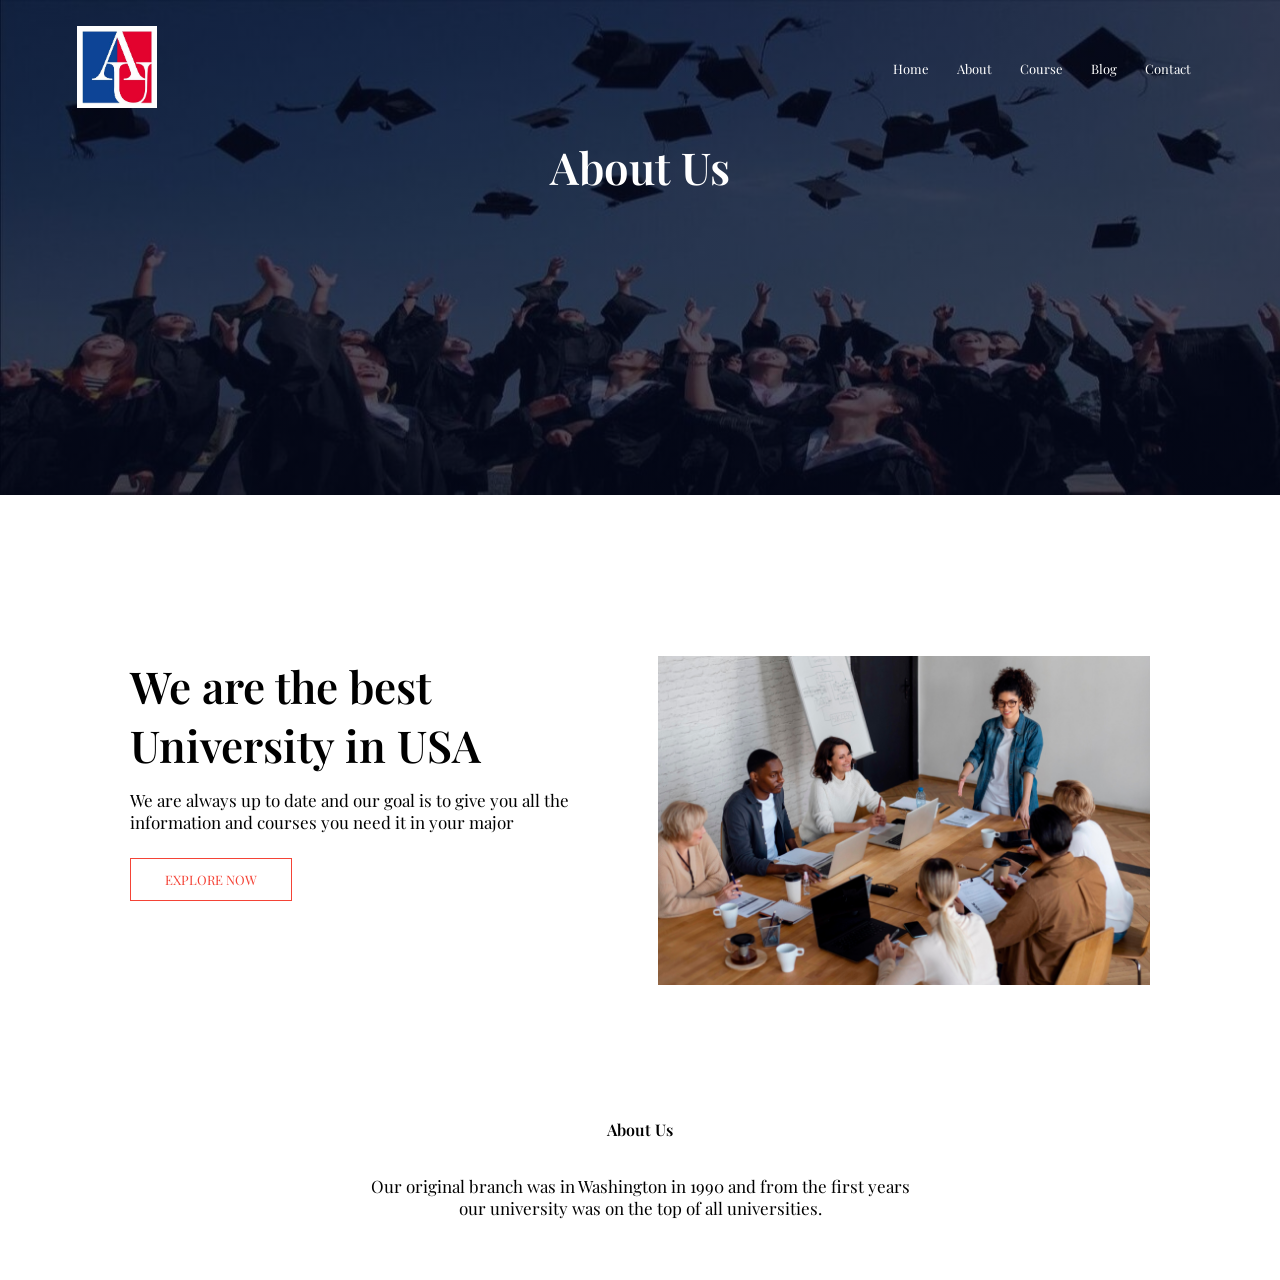
<file: about.html>
<!DOCTYPE html>
<html>
<head>
 <meta name="viepoint" content="width=device-width,initial-scale=1.0">
 <title> American University </title>
 <link rel="stylesheet" href="style.css">
 <link rel="preconnect" href="https://fonts.gstatic.com" crossorigin>
<link href="https://fonts.googleapis.com/css2?family=Playfair+Display&display=swap" rel="stylesheet">
 <link rel="stylesheet" href="https://stackpath.bootstrapcdn.com./font-awesome/4.7.0/css/font-awesome.min.css">
</head>
<body>
<section class="sub-header">
<nav>
 <a href="index.html"><img src="images/logo.png"></a>
 <div class="nav-links" id="navLinks">
 <i class="fa fa-times" onclick="hideMenu()"></i>
 <ul>
<li><a href="index.html">Home</a></li>
 <li><a href="about.html">About</a></li>
 <li><a href="course.html">Course</a></li>
 <li><a href="blog.html">Blog</a></li>
 <li><a href="contact.html">Contact</a></li>
 </ul>
</div>
<i class="fa fa-bars" onclick="showMenu()"></i>
</nav>

<h1>About Us</h1>

</section>


<section class="about-us">
<div class="row">
 <div class ="about-col">
 <h1>We are the best University in USA</h1>
 <p>We are always up to date and our goal is to give you all the information and courses you need it in your major</p>
<a href="" class="hero-btn red-btn">EXPLORE NOW</a>
</div>
<div class="about-col">
<img src="images/about.jpg">
</div>
</div>
</section>
<section class="footer">
 <h4>About Us</h4>
<p>Our original branch was in Washington in 1990 and from the first years <br>our university was on the top of all universities.</p>
<div class="icons">
 <i class="fa fa-facebook-official"></i>
 <i class="fa fa-instagram"></i>
 <i class="fa fa-twitter"></i>
 <i class="fa fa-linkedin-square"></i>
</div>
</section> 

<script>

 var navLinks=document.getElementById("navLinks");
 function showMenu(){
   navLinks.style.right= "0";
}
 function hideMenu(){
   navLinks.style.right="-200px";
}
</script>

</body>
</html>
</file>
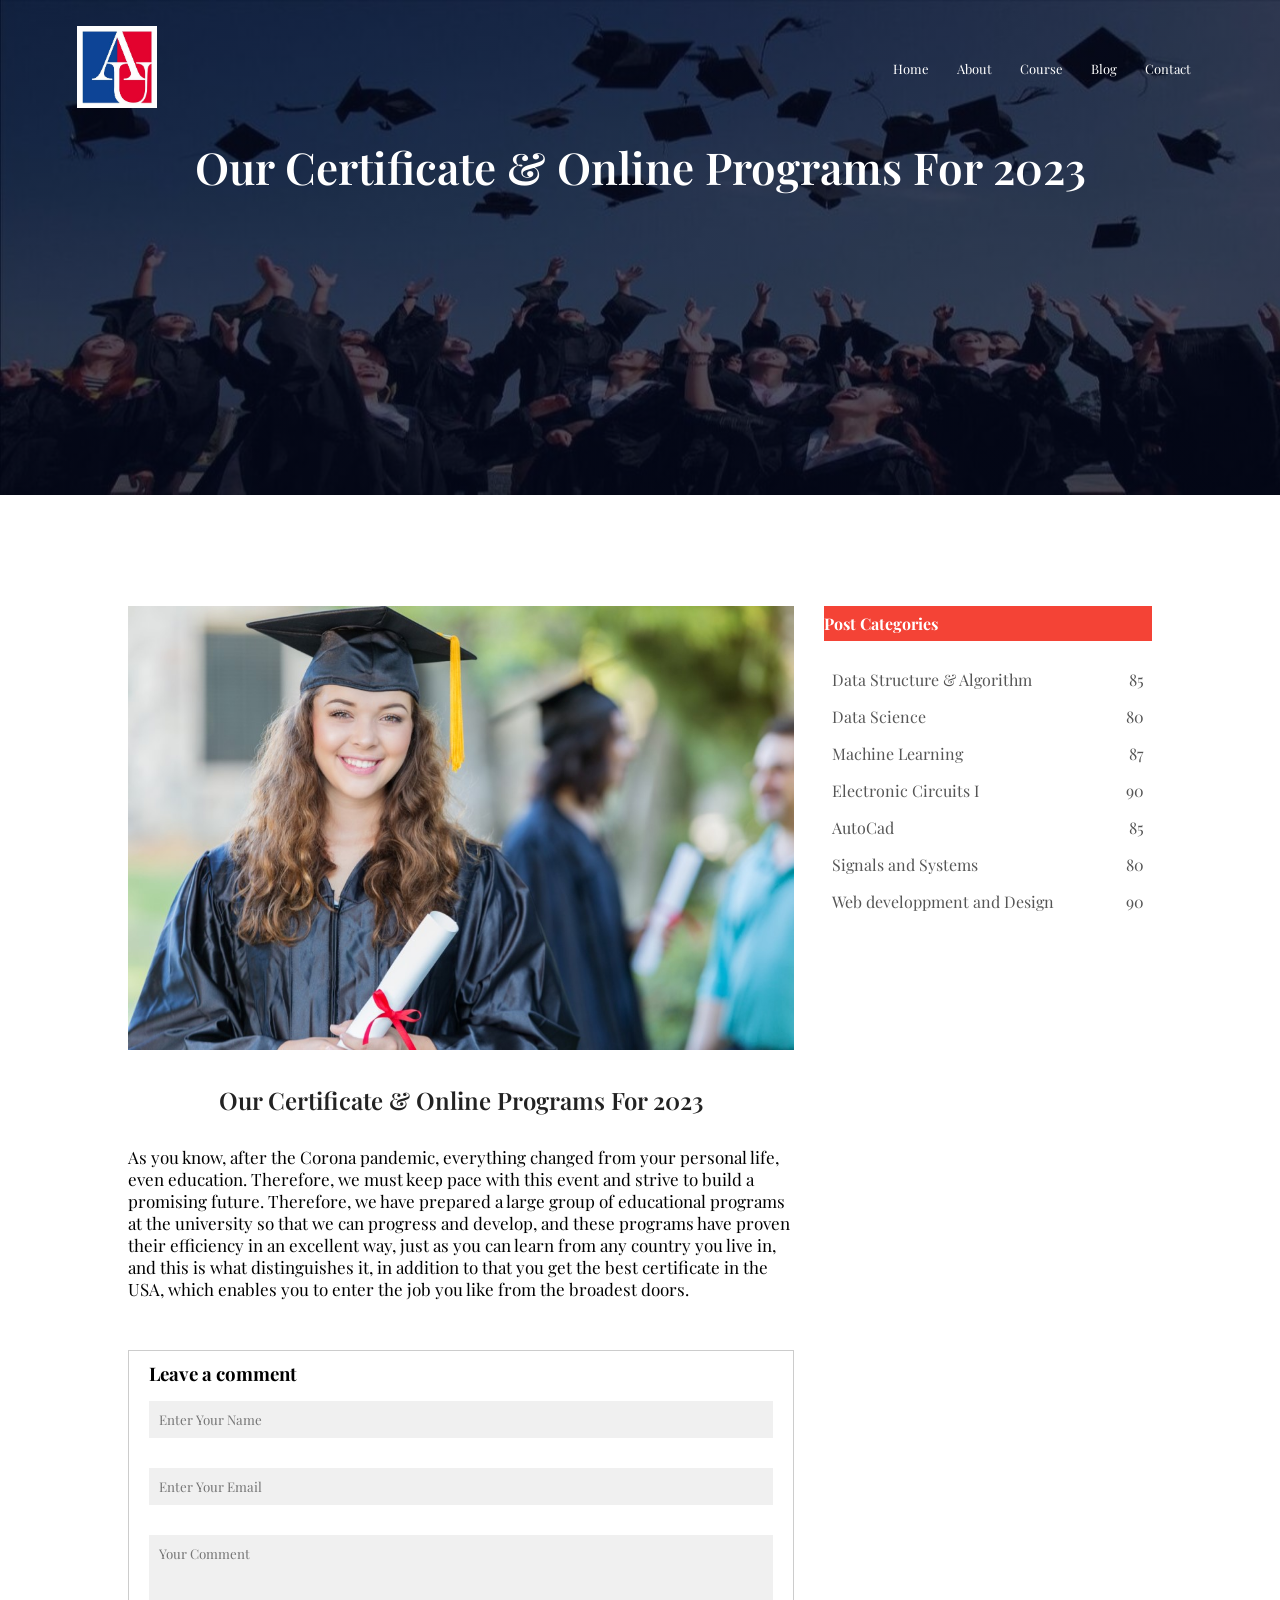
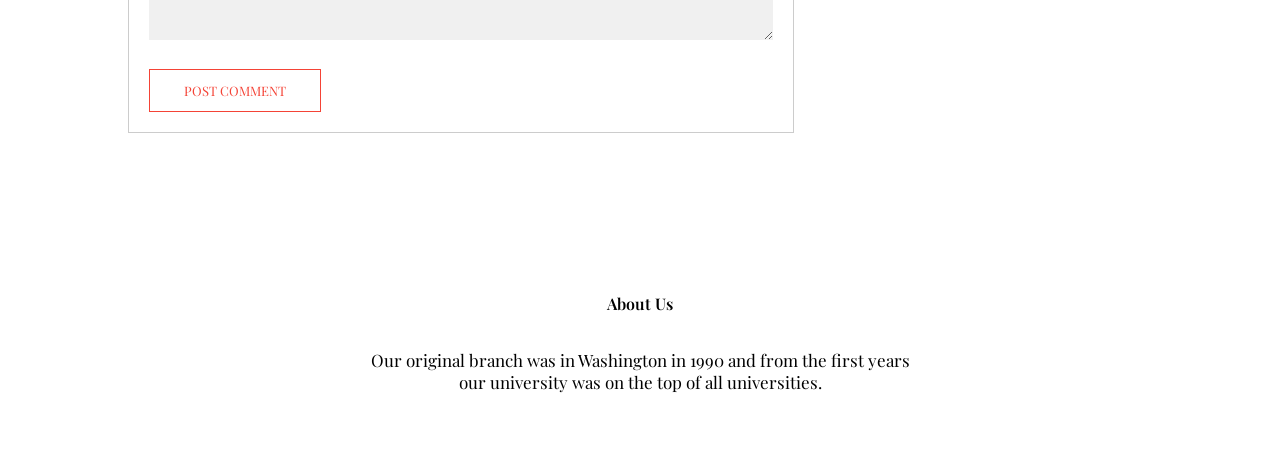
<file: blog.html>
<!DOCTYPE html>
<html>
<head>
 <meta name="viepoint" content="width=device-width,initial-scale=1.0">
 <title> American University </title>
 <link rel="stylesheet" href="style.css">
 <link rel="preconnect" href="https://fonts.gstatic.com" crossorigin>
<link href="https://fonts.googleapis.com/css2?family=Playfair+Display&display=swap" rel="stylesheet">
 <link rel="stylesheet" href="https://stackpath.bootstrapcdn.com./font-awesome/4.7.0/css/font-awesome.min.css">
</head>
<body>
<section class="sub-header">
<nav>
 <a href="index.html"><img src="images/logo.png"></a>
 <div class="nav-links" id="navLinks">
 <i class="fa fa-times" onclick="hideMenu()"></i>
 <ul>
 <li><a href="index.html">Home</a></li>
 <li><a href="about.html">About</a></li>
 <li><a href="course.html">Course</a></li>
 <li><a href="blog.html">Blog</a></li>
 <li><a href="contact.html">Contact</a></li>
 </ul>
</div>
<i class="fa fa-bars" onclick="showMenu()"></i>
</nav>

<h1>Our Certificate & Online Programs For 2023</h1>

</section>

<section class="blog-content">
 <div class="row">
 <div class="blog-left">
 <img src="images/certificate.jpg">
<h2>Our Certificate & Online Programs For 2023</h2>
<p>As you know, after the Corona pandemic, everything changed from your personal life, even education. Therefore, we must keep pace with this event and strive to build a promising future. Therefore, we have prepared a large group of educational programs at the university so that we can progress and develop, and these programs have proven their efficiency in an excellent way, just as you can learn from any country you live in, and this is what distinguishes it, in addition to that you get the best certificate in the USA, which enables you to enter the job you like from the broadest doors.</p>

<div class="comment-box">
<h3>Leave a comment</h3>
<form class="comment-form">
<input type="text" placeholder="Enter Your Name">
<input type="email" placeholder="Enter Your Email">
<textarea rows="5" placeholder="Your Comment">
</textarea>
<button type="submit" class="hero-btn red-btn">POST COMMENT</button>
</form>

</div>
</div>

<div class="blog-right">
<h3>Post Categories</h3>
<div>
<span>Data Structure & Algorithm</span>
<span>85</span>
</div>
<div>
<span>Data Science</span>
<span>80</span>
</div>
<div>
<span>Machine Learning</span>
<span>87</span>
</div>
<div>
<span>Electronic Circuits I</span>
<span>90</span>
</div>
<div>
<span>AutoCad</span>
<span>85</span>
</div>
<div>
<span>Signals and Systems</span>
<span>80</span>
</div>
<div>
<span>Web developpment and Design</span>
<span>90</span>
</div>
</div>
</div>
</section>

<section class="footer">
 <h4>About Us</h4>
<p>Our original branch was in Washington in 1990 and from the first years <br>our university was on the top of all universities.</p>
<div class="icons">
 <i class="fa fa-facebook-official"></i>
 <i class="fa fa-instagram"></i>
 <i class="fa fa-twitter"></i>
 <i class="fa fa-linkedin-square"></i>
</div>
</section> 

<script>

 var navLinks=document.getElementById("navLinks");
 function showMenu(){
   navLinks.style.right= "0";
}
 function hideMenu(){
   navLinks.style.right="-200px";
}
</script>

</body>
</html>
</file>
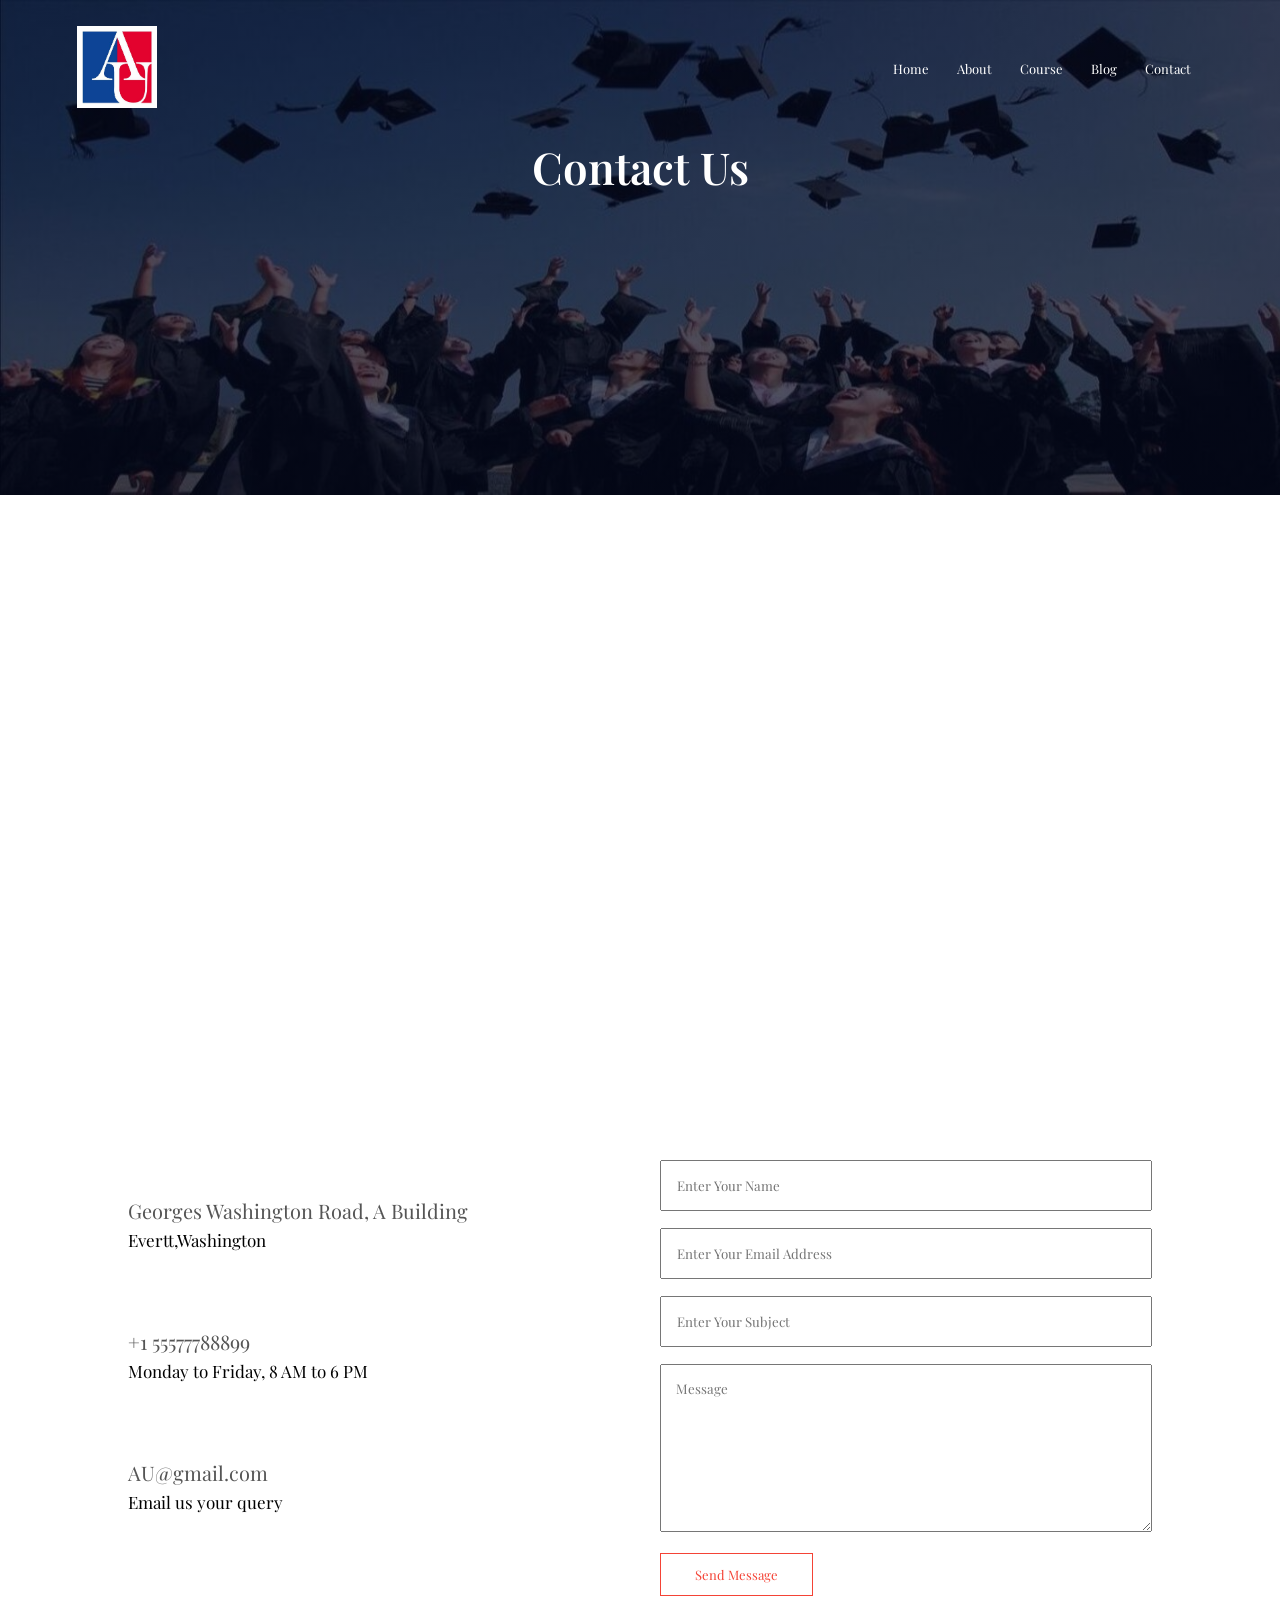
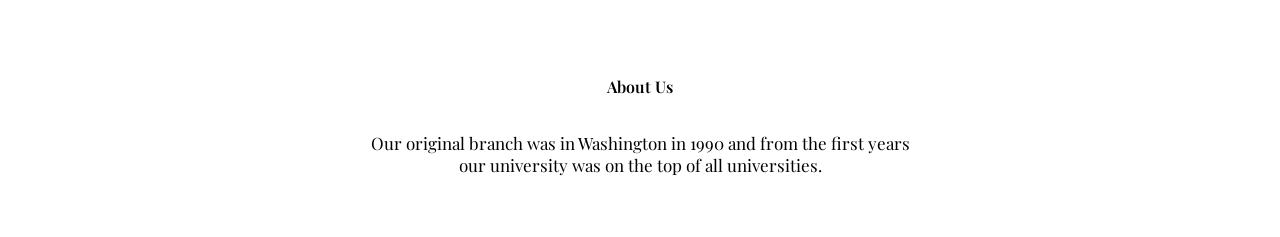
<file: contact.html>
<!DOCTYPE html>
<html>
<head>
 <meta name="viepoint" content="width=device-width,initial-scale=1.0">
 <title> American University </title>
 <link rel="stylesheet" href="style.css">
 <link rel="preconnect" href="https://fonts.gstatic.com" crossorigin>
<link href="https://fonts.googleapis.com/css2?family=Playfair+Display&display=swap" rel="stylesheet">
 <link rel="stylesheet" href="https://stackpath.bootstrapcdn.com./font-awesome/4.7.0/css/font-awesome.min.css">
</head>
<body>
<section class="sub-header">
<nav>
 <a href="index.html"><img src="images/logo.png"></a>
 <div class="nav-links" id="navLinks">
 <i class="fa fa-times" onclick="hideMenu()"></i>
 <ul>
 <li><a href="index.html">Home</a></li>
 <li><a href="about.html">About</a></li>
 <li><a href="course.html">Course</a></li>
 <li><a href="blog.html">Blog</a></li>
 <li><a href="contact.html">Contact</a></li>
 </ul>
</div>
<i class="fa fa-bars" onclick="showMenu()"></i>
</nav>

<h1>Contact Us</h1>

</section>

<section class="location">
 <iframe src="https://www.google.com/maps/embed?pb=!1m18!1m12!1m3!1d2773233.0341612143!2d-123.12543004307216!3d47.25110032439875!2m3!1f0!2f0!3f0!3m2!1i1024!2i768!4f13.1!3m3!1m2!1s0x5485e5ffe7c3b0f9%3A0x944278686c5ff3ba!2sWashington%2C%20USA!5e0!3m2!1sen!2slb!4v1675539765369!5m2!1sen!2slb" width="600" height="450" style="border:0;" allowfullscreen="" loading="lazy" referrerpolicy="no-referrer-when-downgrade"></iframe>
</section>
<section class="contact-us">
 <div class="row">
 <div class="contact-col">
 <div>
 <i class="fa fa-home"></i>
 <span>
 <h5>Georges Washington Road, A Building</h5>
 <p>Evertt,Washington</p>
</span>
</div>
<div>
 <i class="fa fa-phone"></i>
 <span>
 <h5>+1 55577788899</h5>
 <p>Monday to Friday, 8 AM to 6 PM</p>
</span>
</div>
<div>
 <i class="fa fa-envelope-o"></i>
 <span>
 <h5>AU@gmail.com</h5>
 <p>Email us your query</p>
</span>
</div>
</div>
<div class="contact-col">
<form action="form-handler.php" method="post">
 <input type="text" name="name" placeholder="Enter Your Name" required>
 <input type="email" name="email" placeholder="Enter Your Email Address" required>
 <input type="text" name="subject" placeholder="Enter Your Subject" required>
 <textarea rows="8" name="message" placeholder="Message" required></textarea>
 <button type="submit" class="hero-btn red-btn">Send Message</button>
 </form>
</div>
</div>
</section>

<section class="footer">
 <h4>About Us</h4>
<p>Our original branch was in Washington in 1990 and from the first years <br>our university was on the top of all universities.</p>
<div class="icons">
 <i class="fa fa-facebook-official"></i>
 <i class="fa fa-instagram"></i>
 <i class="fa fa-twitter"></i>
 <i class="fa fa-linkedin-square"></i>
</div>
</section> 

<script>

 var navLinks=document.getElementById("navLinks");
 function showMenu(){
   navLinks.style.right= "0";
}
 function hideMenu(){
   navLinks.style.right="-200px";
}
</script>

</body>
</html>
</file>
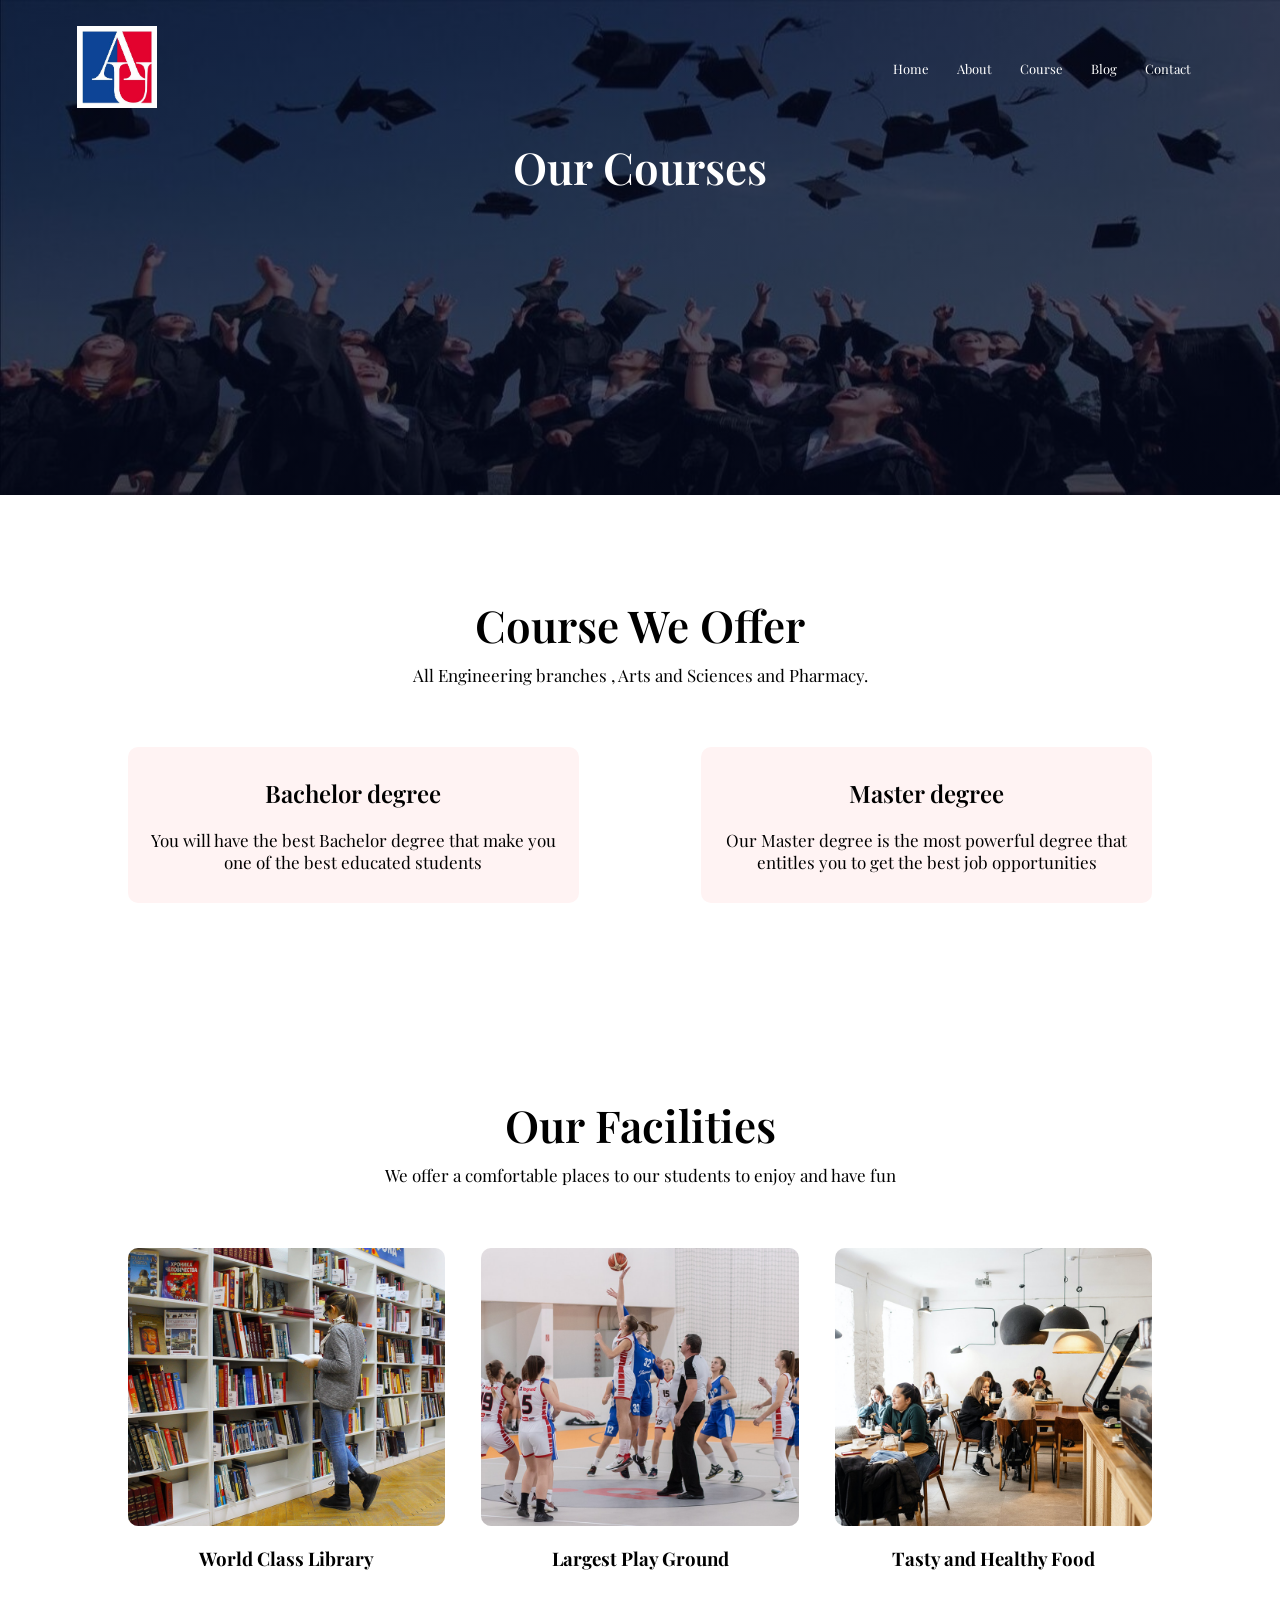
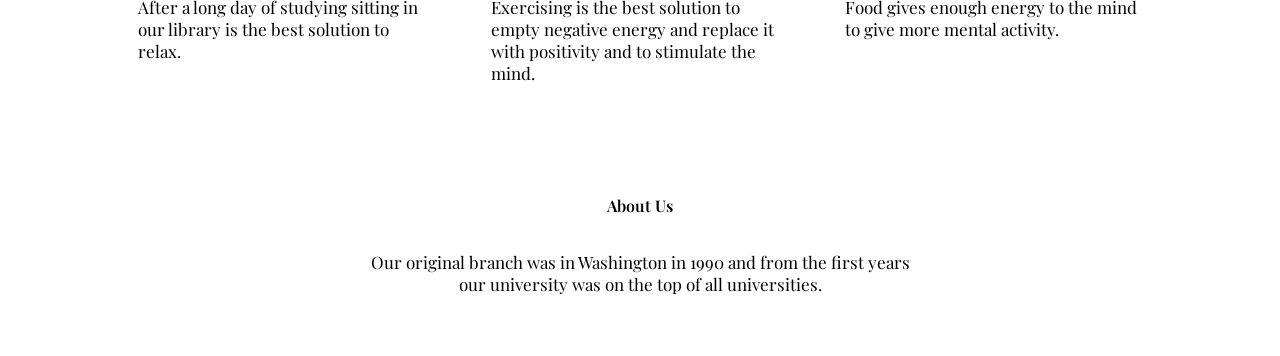
<file: course.html>
<!DOCTYPE html>
<html>
<head>
 <meta name="viepoint" content="width=device-width,initial-scale=1.0">
 <title> American University </title>
 <link rel="stylesheet" href="style.css">
 <link rel="preconnect" href="https://fonts.gstatic.com" crossorigin>
<link href="https://fonts.googleapis.com/css2?family=Playfair+Display&display=swap" rel="stylesheet">
 <link rel="stylesheet" href="https://stackpath.bootstrapcdn.com./font-awesome/4.7.0/css/font-awesome.min.css">
</head>
<body>
<section class="sub-header">
<nav>
 <a href="index.html"><img src="images/logo.png"></a>
 <div class="nav-links" id="navLinks">
 <i class="fa fa-times" onclick="hideMenu()"></i>
 <ul>
 <li><a href="index.html">Home</a></li>
 <li><a href="about.html">About</a></li>
 <li><a href="course.html">Course</a></li>
 <li><a href="blog.html">Blog</a></li>
 <li><a href="contact.html">Contact</a></li>
 </ul>
</div>
<i class="fa fa-bars" onclick="showMenu()"></i>
</nav>

<h1>Our Courses</h1>

</section>

<section class="course">
 <h1>Course We Offer</h1>
 <p>All Engineering branches , Arts and Sciences and Pharmacy.</p>
  <div class="row">
  <div class="course-col">
  <h2>Bachelor degree</h2>
  <p>You will have the best Bachelor degree that make you one of the best educated students</p>
  </div>
<div class="course-col">
  <h2>Master degree</h2>
  <p>Our Master degree is the most powerful degree that entitles you to get the best job opportunities</p>
  </div>
</section>

<section class="facilities">
<h1> Our Facilities</h1>
<p>We offer a comfortable places to our students to enjoy and have fun</p>
<div class="row">
<div class="facilities-col">
 <img src="images/library.png">
 <h3> World Class Library</h3>
<p>After a long day of studying sitting in our library is the best solution to relax.</p>
</div>
<div class="facilities-col">
  <img src="images/basketball.png">
  <h3>Largest Play Ground</h3>
  <p>Exercising is the best solution to empty negative energy and replace it with positivity and to stimulate the mind.</p>
</div>
<div class="facilities-col">
  <img src="images/cafeteria.png">
  <h3> Tasty and Healthy Food</h3>
  <p>Food gives enough energy to the mind to give more mental activity.</p>
</div>
</div>

</section>


<section class="footer">
 <h4>About Us</h4>
<p>Our original branch was in Washington in 1990 and from the first years <br>our university was on the top of all universities.</p>
<div class="icons">
 <i class="fa fa-facebook-official"></i>
 <i class="fa fa-instagram"></i>
 <i class="fa fa-twitter"></i>
 <i class="fa fa-linkedin-square"></i>
</div>
</section> 

<script>

 var navLinks=document.getElementById("navLinks");
 function showMenu(){
   navLinks.style.right= "0";
}
 function hideMenu(){
   navLinks.style.right="-200px";
}
</script>

</body>
</html>
</file>
<file: style.css>
*{
 margin:0;
 padding:0;
 font-family: 'Playfair Display', serif;
}
.header{
 min-height:100vh;
 width:100%;
 background-image:linear-gradient(rgba(4,9,30,0.7),rgba(4,9,30,0.7)),url(images/banner.png);
 background-position:center;
 background-size:cover;
 position:relative;
}
nav{
 display:flex;
 padding:2% 6%;
 justify-content:space-between;
 align-items:center;
}
nav img{
 width:80px;
}
.nav-links{
 flex:1;
 text-align:right;
}
.nav-links ul li{
 list-style:none;
 display:inline-block;
 padding:8px 12px;
 position:relative;
}
.nav-links ul li a{
 color:white;
 text-decoration:none;
 font-size:13px;
}
.nav-links ul li::after{
 content:'';
 width:0%;
 height:2px;
 background:#f44336;
 display:block;
 margin:auto;
 transition:0.5s;
}
.nav-links ul li:hover::after{
 width:100%;
}
.text-box{
 width:90%;
 color:White;
 position:absolute;
 top:50%;
 left:50%;
 transform:translate(-50%,-50%);
 text-align:center;
}
.text-box h1{
 font-size:61px;
}
.text-box p{
 margin:10px 0 40px;
 font-size:15px;
 color:white;
}
.hero-btn{
 display:inline-block;
 text-decoration:none;
 color:white;
 border:1px solid white;
 padding:12px 34px;
 font-size:13px;
 background:transparent;
 position:relative;
 cursor:pointer;
}
.hero-btn:hover{
 border:1px solid #f44336;
 background:#f44336;
 transition:1s;
}
nav .fa{
 display:none;
}
@media(max-width:700px){
 .text-box h1{
 font-size:20px;
}
.nav-links ul li{
 display:block;
}
.nav-links{
 position:fixed;
 background:#f44336;
 height:100vh;
 width:200px;
 top:0;
 right:-200px;
 text-align:left;
 z-index:2;
 transition:1s;
}
nav .fa{
 display:block;
 color:#fff;
 margin:10px;
 font-size:22px;
 cursor:pointer;

}
.nav-links ul{
 padding:30px;
}
}
.course{
 width:80%;
 margin:auto;
 text-align:center;
 padding-top:100px;
}
h1{
 font-size:44px;
 font-weight:600;
 }
p{
color:black;
font-size:17px;
font-weight:300;
line-height:22px;
padding:10px;
}
.row{
 margin-top:5%;
 display:flex;
 justify-content:space-between;
}
.course-col{
 flex-basis:44%;
 background:#fff3f3;
 border-radius:10px;
 margin-bottom:9%;
 padding:20px 12px;
 box-sizing:border-box;
 transition:0.5s;
}
h2{
 text-align:center;
 font-weight:600;
 margin:10px 0;
}
.course-col:hover{
 box-shadow: 0 0 20px 0px rgba(0,0,0,0.2);
}
@media(max-width:700px){
 .row{
  flex-direction:column;
}
}
.campus{
 width:80%;
 margin:auto;
 text-align:center;
 padding-top:50px;
}
.campus-col{
 flex-basis:32%;
 border-radius:10px;
 margin-bottom:30px;
 position:relative;
 overflow:hidden;
}
.campus-col img{
 width:100%;
 display:block;
}
.layer{
 background:transparent;
 height:100%;
 width:100%;
 position:absolute;
 top:0;
 left:0;
 transition:0.5s;
}
.layer:hover{
 background:rgba(226,0,0,0.7);
}
.layer h3{
 width:100%;
 font-weight:500;
 color:#fff;
 font-size:26px;
 bottom:0;
 left:50%;
 transform:translateX(-50%);
 position:absolute;
 opacity:0;
 transition:0.5;
}
.layer:hover h3{
 bottom:49%;
 opacity:1;
}
.facilities{
 width:80%;
 margin: auto;
 text-align: center;
 padding-top: 100px;
}
.facilities-col{
 flex-basis: 31%;
 border-radius: 10px;
 margin-bottom: 5%;
 text-align: left;
}
.facilities-col img{
  width:100%;
  border-radius:10px;
}
.facilities-col p{
 padding:0:
}
.facilities-col h3{
 margin-top:16px;
 margin-bottom:15px;
 text-align: center;
}
.testimonials{
 width:80%;
 margin:auto;
 padding-top:100px;
 text-align:center;
}
.testimonial-col{
 flex-basis:44%;
 border-radius:10px;
 margin-bottom:5%;
 text-align:left;
 background:#fff3f3;
 padding:25px;
 cursor:pointer;
 display:flex;
}
.testimonial-col img{
 height:80px;
 margin-left:5px;
 margin-right:30px;
 border-radius:50%;
}
.testimonial-col p{
 padding:0;
}
.testimonial-col h3{
 margin-top:15px;
 text-align:left;
}
.testimonial-col .fa{
 color:#f44336;
}
@media(max-width: 700px){
 .testimonial-col img{
  margin-left: 0px;
  margin-right:15px;
}
}
.cta{
 margin:100px auto;
 background-image:linear-gradient(rgba(0,0,0,0.7),rgba(0,0,0,0.7)),url(images/banner2.jpg);
 background-position: center;
 background-size: cover;
 border-radius: 10px;
 text-align: center;
 padding: 100px 0;
}
.cta h1{
 color:#fff;
 margin-bottom: 40px;
 padding:0;
}
@media(max-width:700px){
 .cta h1{
  font-size: 24px;
}
}
.footer{
 width:100%;
 text-align:center;
 padding:30px 0;
}
.footer h4{
 margin-bottom:25px;
 margin-top:20px;
 font-weight:600;
}
.icons .fa{
 color:#f44336;
 margin:0 13px;
 cursor:pointer;
 padding:18px 0;
}
.sub-header{
 height: 55vh;
 width: 100%;
 background-image:linear-gradient(rgba(4,9,30,0.7),rgba(4,9,30,0.7)),url(images/background.jpg);
 backgroud-position: center;
 background-size: cover;
 text-align: center;
 color:#fff;
}
.about-us{
 width:80%;
 margin:auto;
 padding-top:80px;
 padding-bottom:50px;
}
.about-col{
 flex-basis:48%;
 padding:30px 2px;
}
.about-col img{
 width:100%;
}
.about-col h1{
 padding-top:0;
}
.about-col p{
 padding:15px 0 25px;
}
.red-btn{
 border:1px solid #f44336;
 background: transparent;
 color:#f44336;
}
.red-btn:hover{
 color:#fff;
}
.blog-content{
 width:80%;
 margin:auto;
 padding:60px 0;
}
.blog-left{
 flex-basis:65%;
}
.blog-left img{
 width:100%;
}
.blog-left h2{
 color:#222;
 font-weight:600;
 margin:30px 0;
}
.blog-left p{
 color:black;
 padding:0;
}
.blog-right{
 flex-basis:32%;
}
.blog-right h3{
 background:#f44336;
 color:#fff;
 padding:7px 0;
 font-size:16px;
 margin-bottom:20px;
}
.blog-right div{
 display:flex;
 align-items:center;
 justify-content:space-between;
 color:#555;
 padding:8px;
 box-sizing:border-box;
}
.comment-box{
 border:1px solid #ccc;
 margin:50px 0; 
 padding:10px 20px;
}
.comment-box h3{
 text-align:left;
}
.comment-form input, .comment-form textarea{
 width:100%;
 padding:10px;
 margin:15px 0;
 box-sizing:border-box;
 border:none;
 outline:none;
 background:#f0f0f0;
}
.comment-form button{
 margin:10px 0;
}
@media(max-width:700px){
 .sub-header h1{
 font-size:24px;
}
}
.location{
 width:80%;
 margin:auto;
 padding:80px 0;
}
.location iframe{
 width:100%;
}
.contact-us{
 width:80%;
 margin:auto;
}
.contact-col{
 flex-basis:48%;
 margin-bottom:30px;
}
.contact-col div{
 display:felx;
 align-items:center;
 margin-bottom:40px;
}
.contact-col div .fa{
 font-size:28px;
 color:#f44336;
 margin:10px;
 margin-right:30px;
}
.contact-col div p{
 padding:0;
}
.contact-col div h5{
 font-size:20px;
 margin-bottom:5px;
 color:#555;
 font-weight:400;
}
.contact-col input, .contact-col textarea{
 width:100%;
 padding:15px;
 margin-bottom:17px;
 outline:none;
 border:1px solod #ccc;
 box-sizing:border-box;
}
</file>
